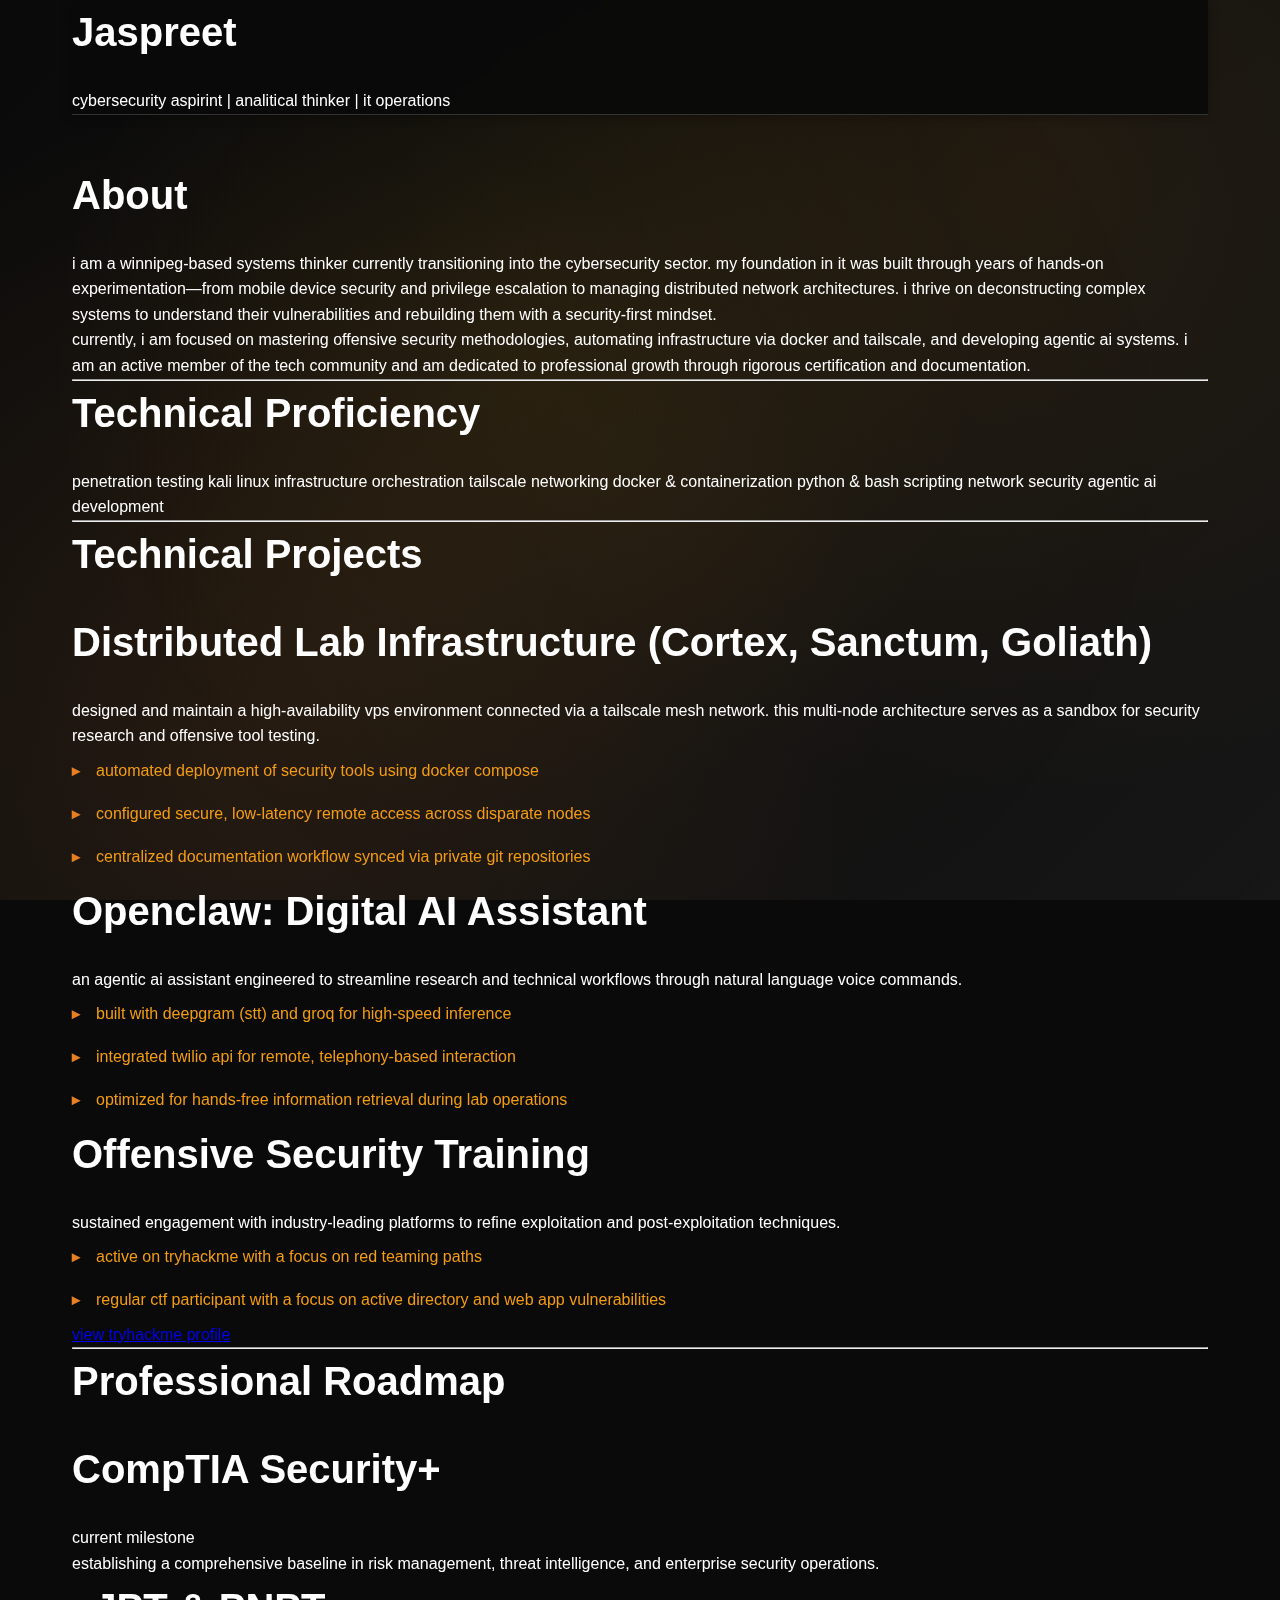
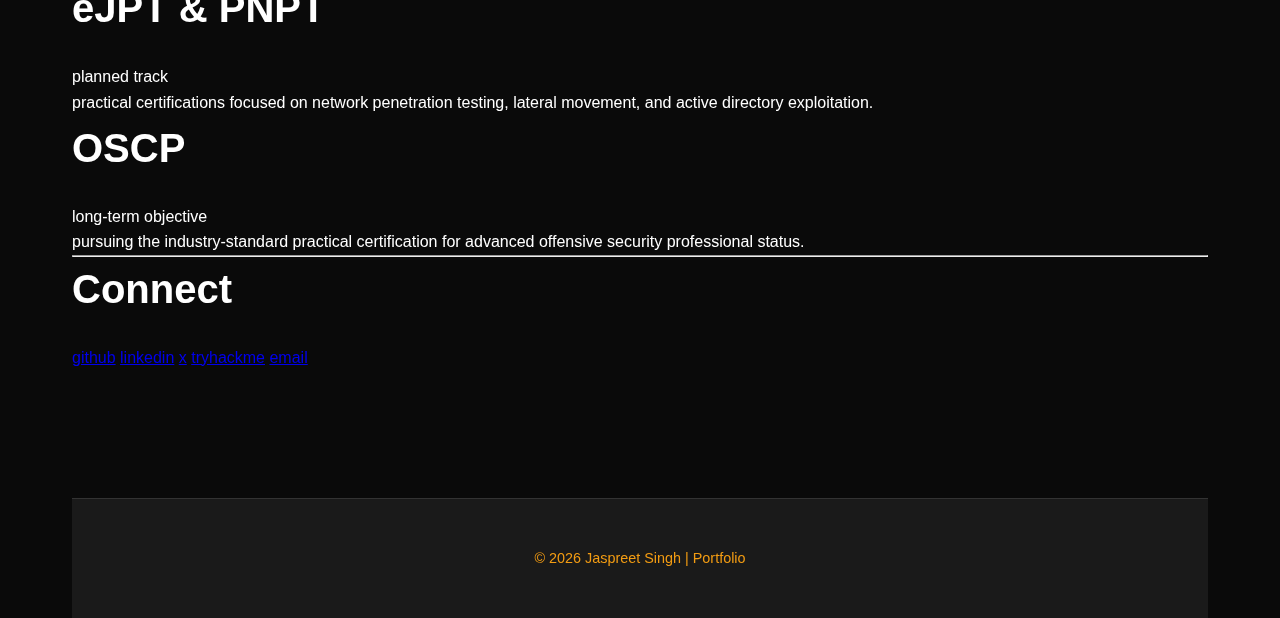
<file: index.html>
<!DOCTYPE html>
<html lang="en">
<head>
    <meta charset="UTF-8">
    <meta name="viewport" content="width=device-width, initial-scale=1.0">
    <meta name="description" content="Jaspreet Singh — Cybersecurity practitioner and Red Team aspirant in Winnipeg, Working on infrastructure automation, and agentic AI.">
    <meta property="og:title" content="jaspreetSEC | Offensive Security & Infrastructure">
    <meta property="og:description" content="Cybersecurity practitioner and systems thinker focusing on offensive security operations.">
    <meta property="og:url" content="https://jaspreetsec.com">
    <meta property="og:type" content="website">
    <link rel="canonical" href="https://jaspreetsec.com">
    <title>Jaspreet Profile</title>
    <link rel="icon" type="image/x-icon" href="favicon.ico">
    <link rel="stylesheet" href="styles.css">
</head>
<body>
    <div class="container">
        <header>
            <h1>Jaspreet Singh</h1>
            <p class="subtitle">Cybersecurity Aspirint | Analitical thinker | IT Operations</p>
        </header>
        <main>
            <section id="about">
                <h2>About</h2>
                <p>I am a Winnipeg-based systems thinker currently transitioning into the cybersecurity sector. My foundation in IT was built through years of hands-on experimentation—from mobile device security and privilege escalation to managing distributed network architectures. I thrive on deconstructing complex systems to understand their vulnerabilities and rebuilding them with a security-first mindset.</p>
                <p>Currently, I am focused on mastering offensive security methodologies, automating infrastructure via Docker and Tailscale, and developing agentic AI systems. I am an active member of the tech community and am dedicated to professional growth through rigorous certification and documentation.</p>
            </section>
            <hr>
            <section id="skills">
                <h2>Technical Proficiency</h2>
                <div class="skills-list">
                    <span class="skill">Penetration Testing</span>
                    <span class="skill">Kali Linux</span>
                    <span class="skill">Infrastructure Orchestration</span>
                    <span class="skill">Tailscale Networking</span>
                    <span class="skill">Docker & Containerization</span>
                    <span class="skill">Python & Bash Scripting</span>
                    <span class="skill">Network Security</span>
                    <span class="skill">Agentic AI Development</span>
                </div>
            </section>
            <hr>
            <section id="projects">
                <h2>Technical Projects</h2>
                <div class="project">
                    <h3>Distributed Lab Infrastructure (Cortex, Sanctum, Goliath)</h3>
                    <p>Designed and maintain a high-availability VPS environment connected via a Tailscale mesh network. This multi-node architecture serves as a sandbox for security research and offensive tool testing.</p>
                    <ul class="project-features">
                        <li>Automated deployment of security tools using Docker Compose</li>
                        <li>Configured secure, low-latency remote access across disparate nodes</li>
                        <li>Centralized documentation workflow synced via private Git repositories</li>
                    </ul>
                </div>
                <div class="project">
                    <h3>Openclaw: Digital AI Assistant</h3>
                    <p>An agentic AI assistant engineered to streamline research and technical workflows through natural language voice commands.</p>
                    <ul class="project-features">
                        <li>Built with Deepgram (STT) and Groq for high-speed inference</li>
                        <li>Integrated Twilio API for remote, telephony-based interaction</li>
                        <li>Optimized for hands-free information retrieval during lab operations</li>
                    </ul>
                </div>
                <div class="project">
                    <h3>Offensive Security Training</h3>
                    <p>Sustained engagement with industry-leading platforms to refine exploitation and post-exploitation techniques.</p>
                    <ul class="project-features">
                        <li>Active on TryHackMe with a focus on Red Teaming paths</li>
                        <li>Regular CTF participant with a focus on Active Directory and Web App vulnerabilities</li>
                    </ul>
                    <p><a href="https://tryhackme.com/p/0xjaspreet" target="_blank" class="link">View TryHackMe Profile</a></p>
                </div>
            </section>
            <hr>
            <section id="certifications">
                <h2>Professional Roadmap</h2>
                <div class="certification">
                    <h3>CompTIA Security+</h3>
                    <p class="certification-status">Current Milestone</p>
                    <p>Establishing a comprehensive baseline in risk management, threat intelligence, and enterprise security operations.</p>
                </div>
                <div class="certification">
                    <h3>eJPT & PNPT</h3>
                    <p class="certification-status">Planned Track</p>
                    <p>Practical certifications focused on network penetration testing, lateral movement, and Active Directory exploitation.</p>
                </div>
                <div class="certification">
                    <h3>OSCP</h3>
                    <p class="certification-status">Long-Term Objective</p>
                    <p>Pursuing the industry-standard practical certification for advanced offensive security professional status.</p>
                </div>
            </section>
            <hr>
            <section id="contact">
                <h2>Connect</h2>
                <div class="links">
                    <a href="https://github.com/jxspr33t" target="_blank" class="link">GitHub</a>
                    <a href="https://linkedin.com/in/jxspr33t" target="_blank" class="link">LinkedIn</a>
                    <a href="https://x.com/jxspr33t" target="_blank" class="link">X</a>
                    <a href="https://tryhackme.com/p/jaspreetsec" target="_blank" class="link">TryHackMe</a>
                    <a href="mailto:hello@jaspreetsec.com" class="link">Email</a>
                </div>
            </section>
        </main>
        <footer>
            <p>&copy; 2026 Jaspreet Singh | Portfolio </p>
        </footer>
    </div>
    <script src="script.js"></script>
</body>
</html>
</file>
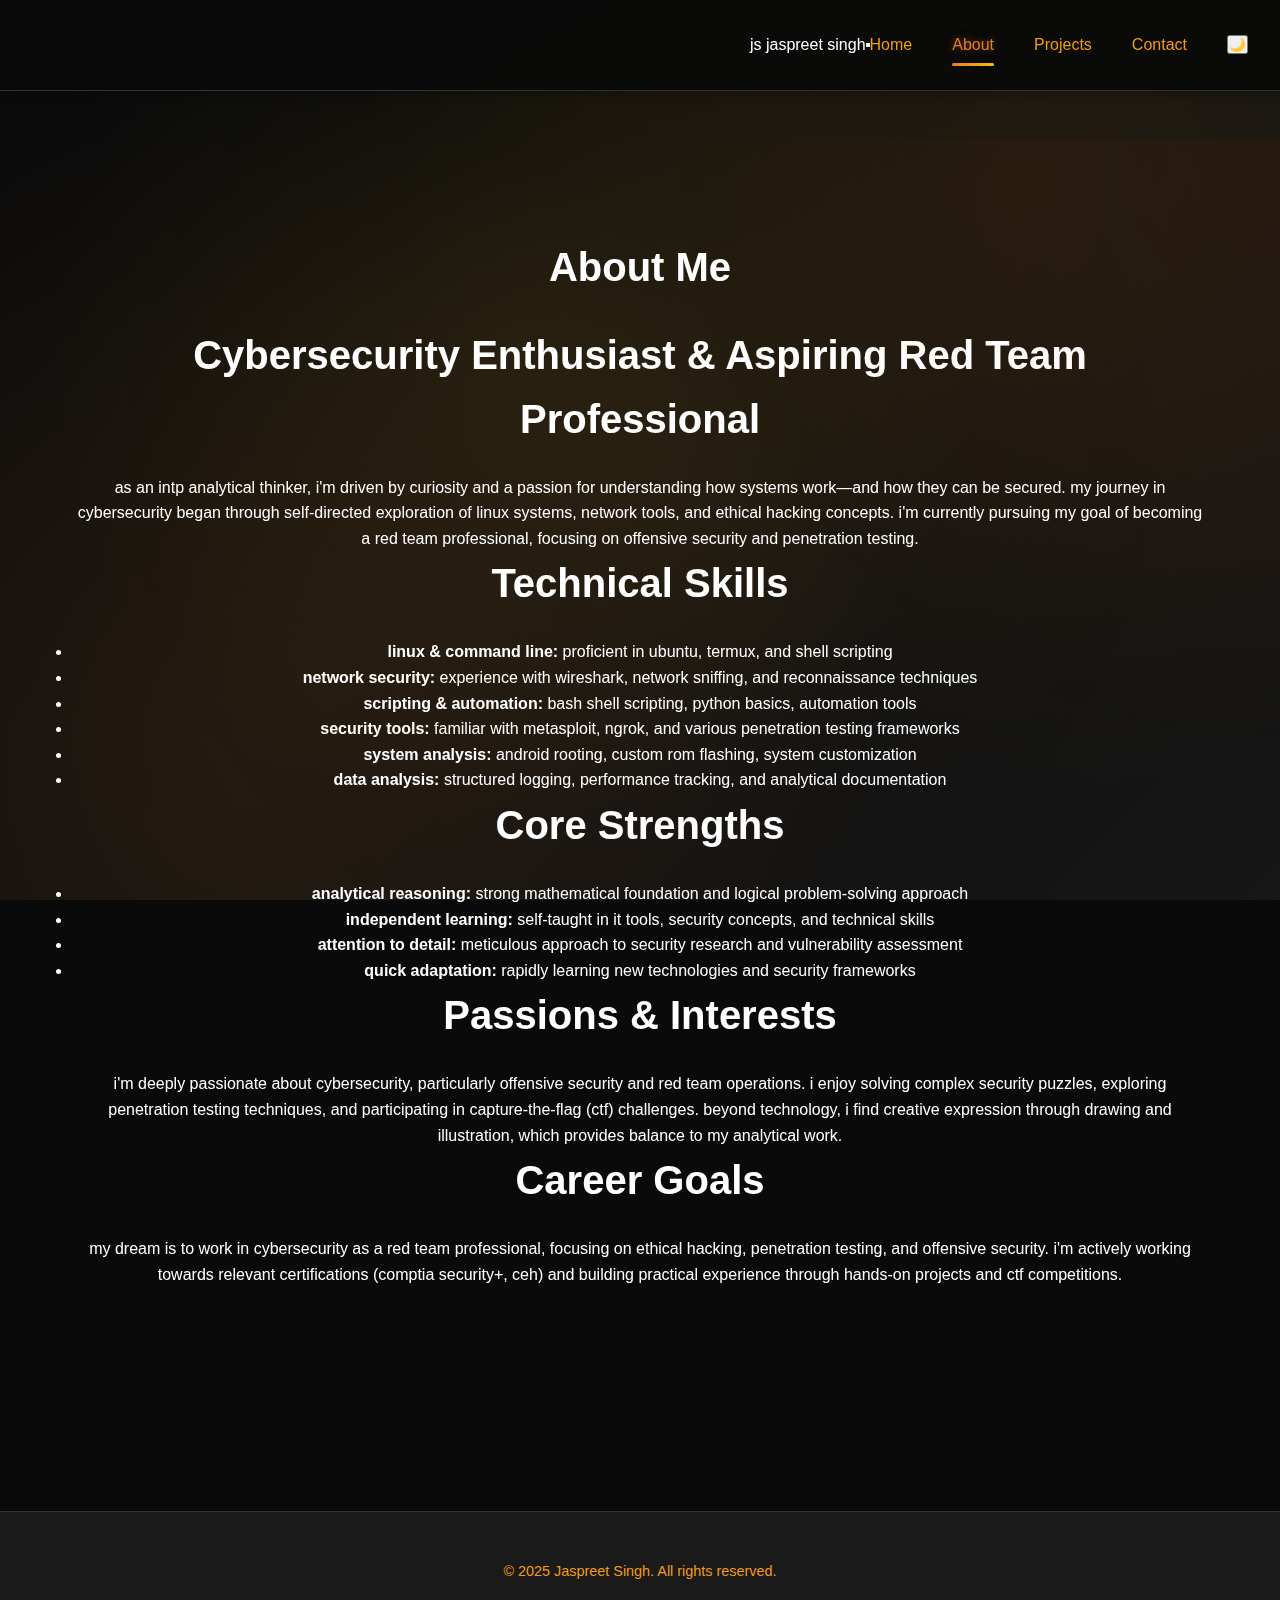
<file: about.html>
<!DOCTYPE html>
<html lang="en">
<head>
    <meta charset="UTF-8">
    <meta name="viewport" content="width=device-width, initial-scale=1.0">
    <title>About - Jaspreet Singh | Cybersecurity Enthusiast</title>
    <link rel="stylesheet" href="styles.css">
</head>
<body>
    <header>
        <nav>
            <div class="nav-brand">
                <span class="logo">JS</span>
                <span class="name">Jaspreet Singh</span>
            </div>
            <button id="mobile-menu-toggle" class="mobile-menu-toggle" aria-label="Toggle menu">
                <span></span>
                <span></span>
                <span></span>
            </button>
            <div class="nav-links">
                <a href="index.html" class="nav-link">Home</a>
                <a href="about.html" class="nav-link active">About</a>
                <a href="projects.html" class="nav-link">Projects</a>
                <a href="contact.html" class="nav-link">Contact</a>
                <button id="theme-toggle" class="theme-toggle" aria-label="Toggle theme">🌙</button>
            </div>
        </nav>
    </header>

    <main>
        <section class="hero">
            <div class="container">
                <h1>About Me</h1>
                <div class="about-content">
                    <div class="about-text">
                        <h2>Cybersecurity Enthusiast & Aspiring Red Team Professional</h2>
                        <p>As an INTP analytical thinker, I'm driven by curiosity and a passion for understanding how systems work—and how they can be secured. My journey in cybersecurity began through self-directed exploration of Linux systems, network tools, and ethical hacking concepts. I'm currently pursuing my goal of becoming a red team professional, focusing on offensive security and penetration testing.</p>
                        
                        <h3>Technical Skills</h3>
                        <ul>
                            <li><strong>Linux & Command Line:</strong> Proficient in Ubuntu, Termux, and shell scripting</li>
                            <li><strong>Network Security:</strong> Experience with Wireshark, network sniffing, and reconnaissance techniques</li>
                            <li><strong>Scripting & Automation:</strong> Bash shell scripting, Python basics, automation tools</li>
                            <li><strong>Security Tools:</strong> Familiar with Metasploit, ngrok, and various penetration testing frameworks</li>
                            <li><strong>System Analysis:</strong> Android rooting, custom ROM flashing, system customization</li>
                            <li><strong>Data Analysis:</strong> Structured logging, performance tracking, and analytical documentation</li>
                        </ul>
                        
                        <h3>Core Strengths</h3>
                        <ul>
                            <li><strong>Analytical Reasoning:</strong> Strong mathematical foundation and logical problem-solving approach</li>
                            <li><strong>Independent Learning:</strong> Self-taught in IT tools, security concepts, and technical skills</li>
                            <li><strong>Attention to Detail:</strong> Meticulous approach to security research and vulnerability assessment</li>
                            <li><strong>Quick Adaptation:</strong> Rapidly learning new technologies and security frameworks</li>
                        </ul>
                        
                        <h3>Passions & Interests</h3>
                        <p>I'm deeply passionate about cybersecurity, particularly offensive security and red team operations. I enjoy solving complex security puzzles, exploring penetration testing techniques, and participating in Capture-the-Flag (CTF) challenges. Beyond technology, I find creative expression through drawing and illustration, which provides balance to my analytical work.</p>
                        
                        <h3>Career Goals</h3>
                        <p>My dream is to work in cybersecurity as a red team professional, focusing on ethical hacking, penetration testing, and offensive security. I'm actively working towards relevant certifications (CompTIA Security+, CEH) and building practical experience through hands-on projects and CTF competitions.</p>
                    </div>
                </div>
            </div>
        </section>
    </main>

    <footer>
        <div class="container">
            <p>&copy; 2025 Jaspreet Singh. All rights reserved.</p>
        </div>
    </footer>

    <button id="scroll-top" aria-label="Scroll to top">↑</button>

    <script src="script.js"></script>
</body>
</html>
</file>
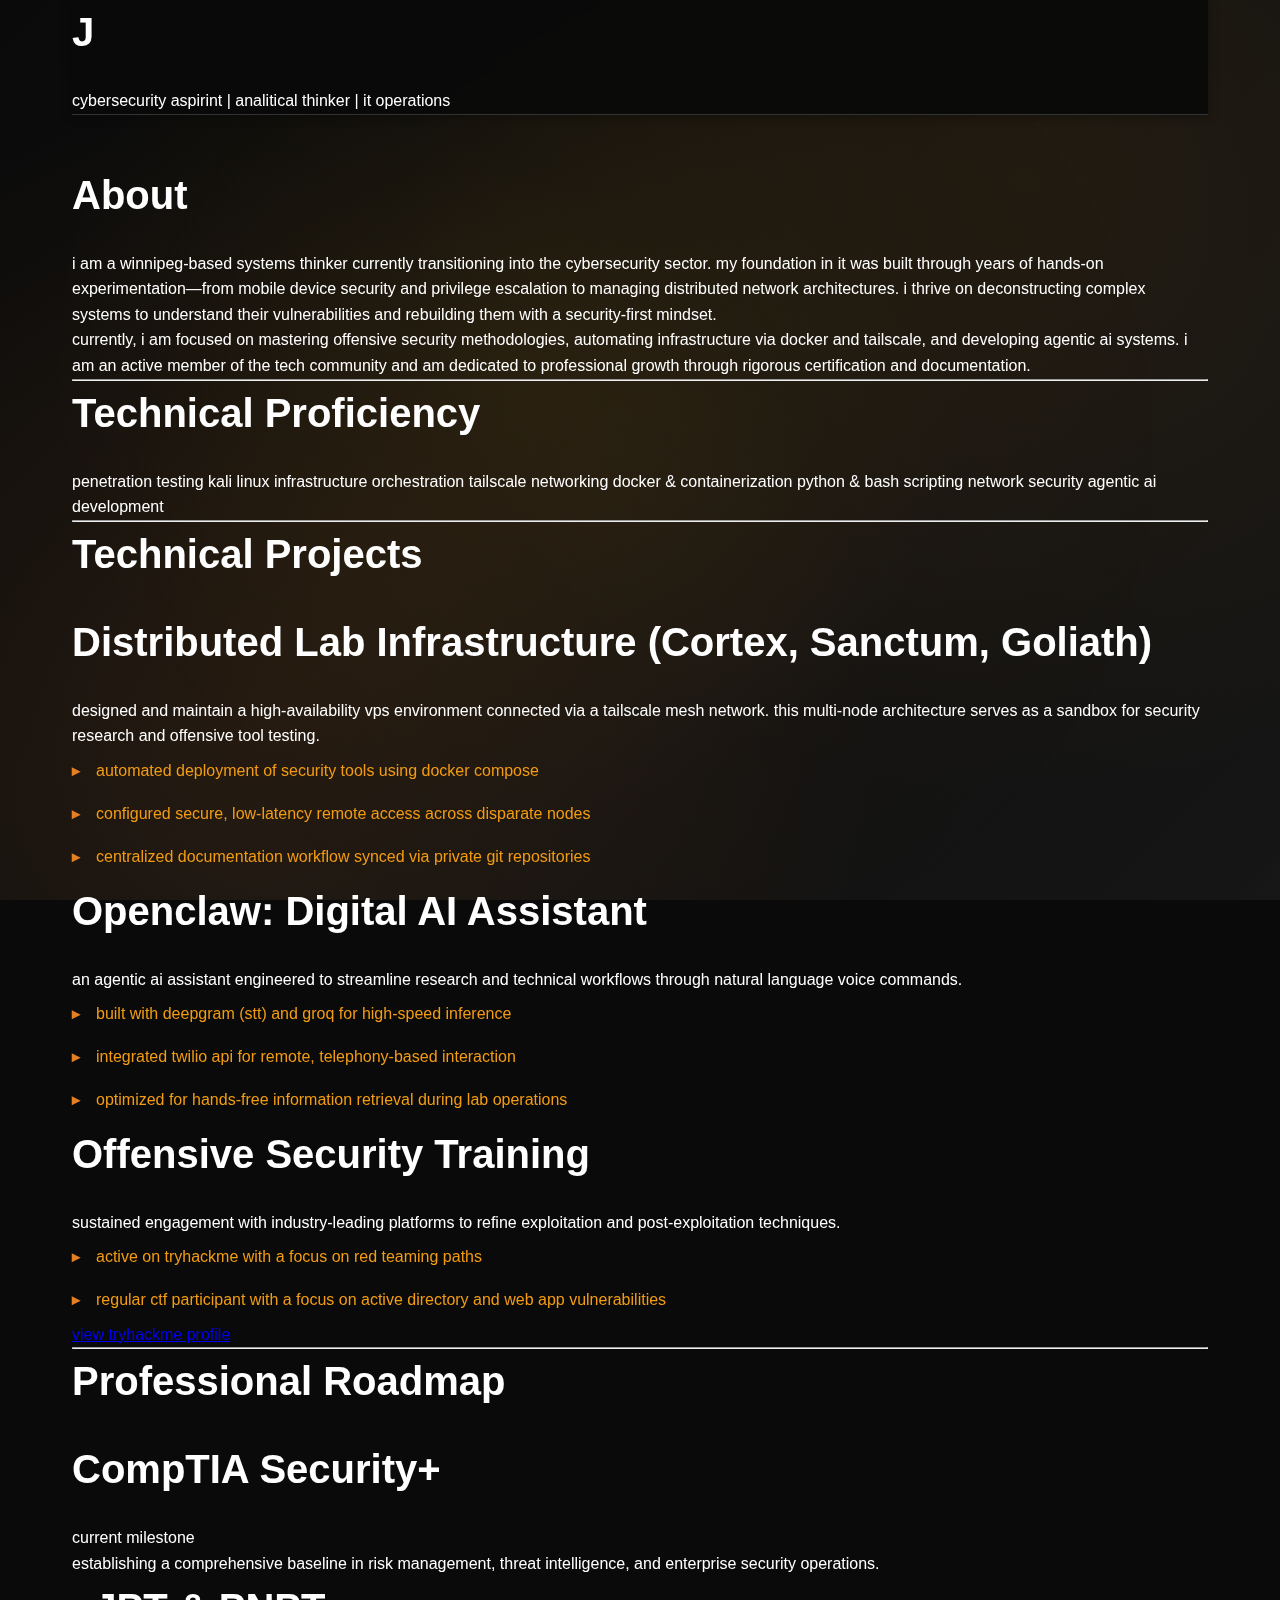
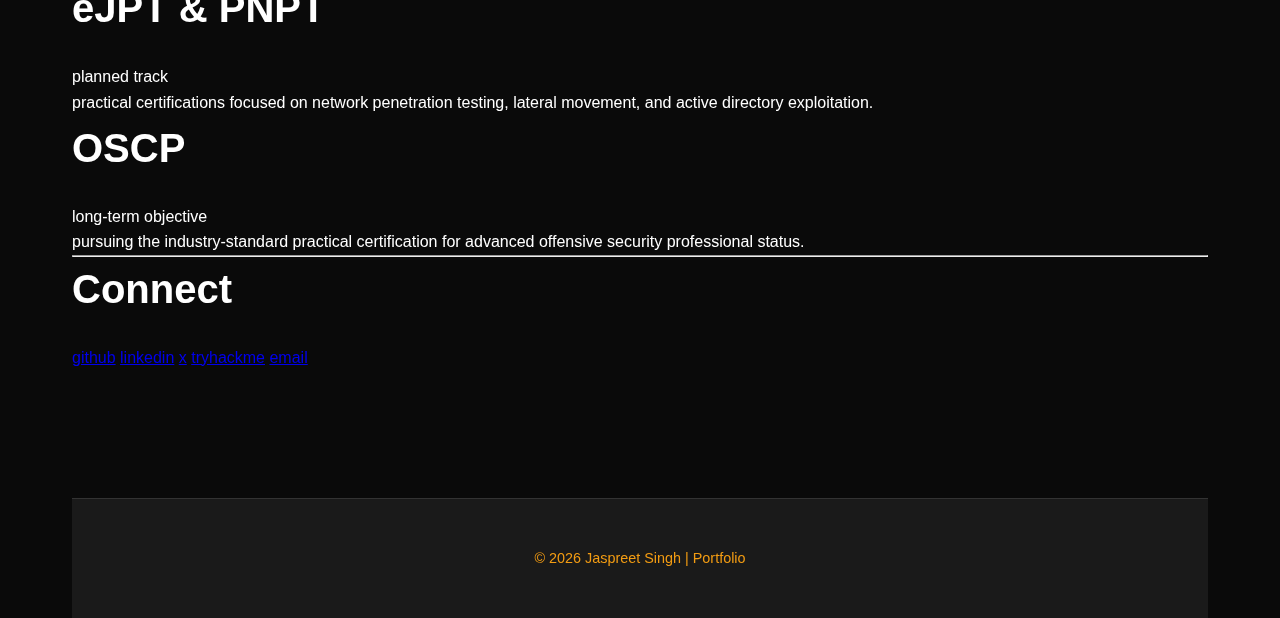
<file: contact.html>
<!DOCTYPE html>
<html lang="en">
<head>
    <meta charset="UTF-8">
    <meta name="viewport" content="width=device-width, initial-scale=1.0">
    <meta http-equiv="refresh" content="0; url=index.html">
    <title>Redirecting...</title>
</head>
<body>
    <p>Redirecting to homepage...</p>
</body>
</html>
</file>
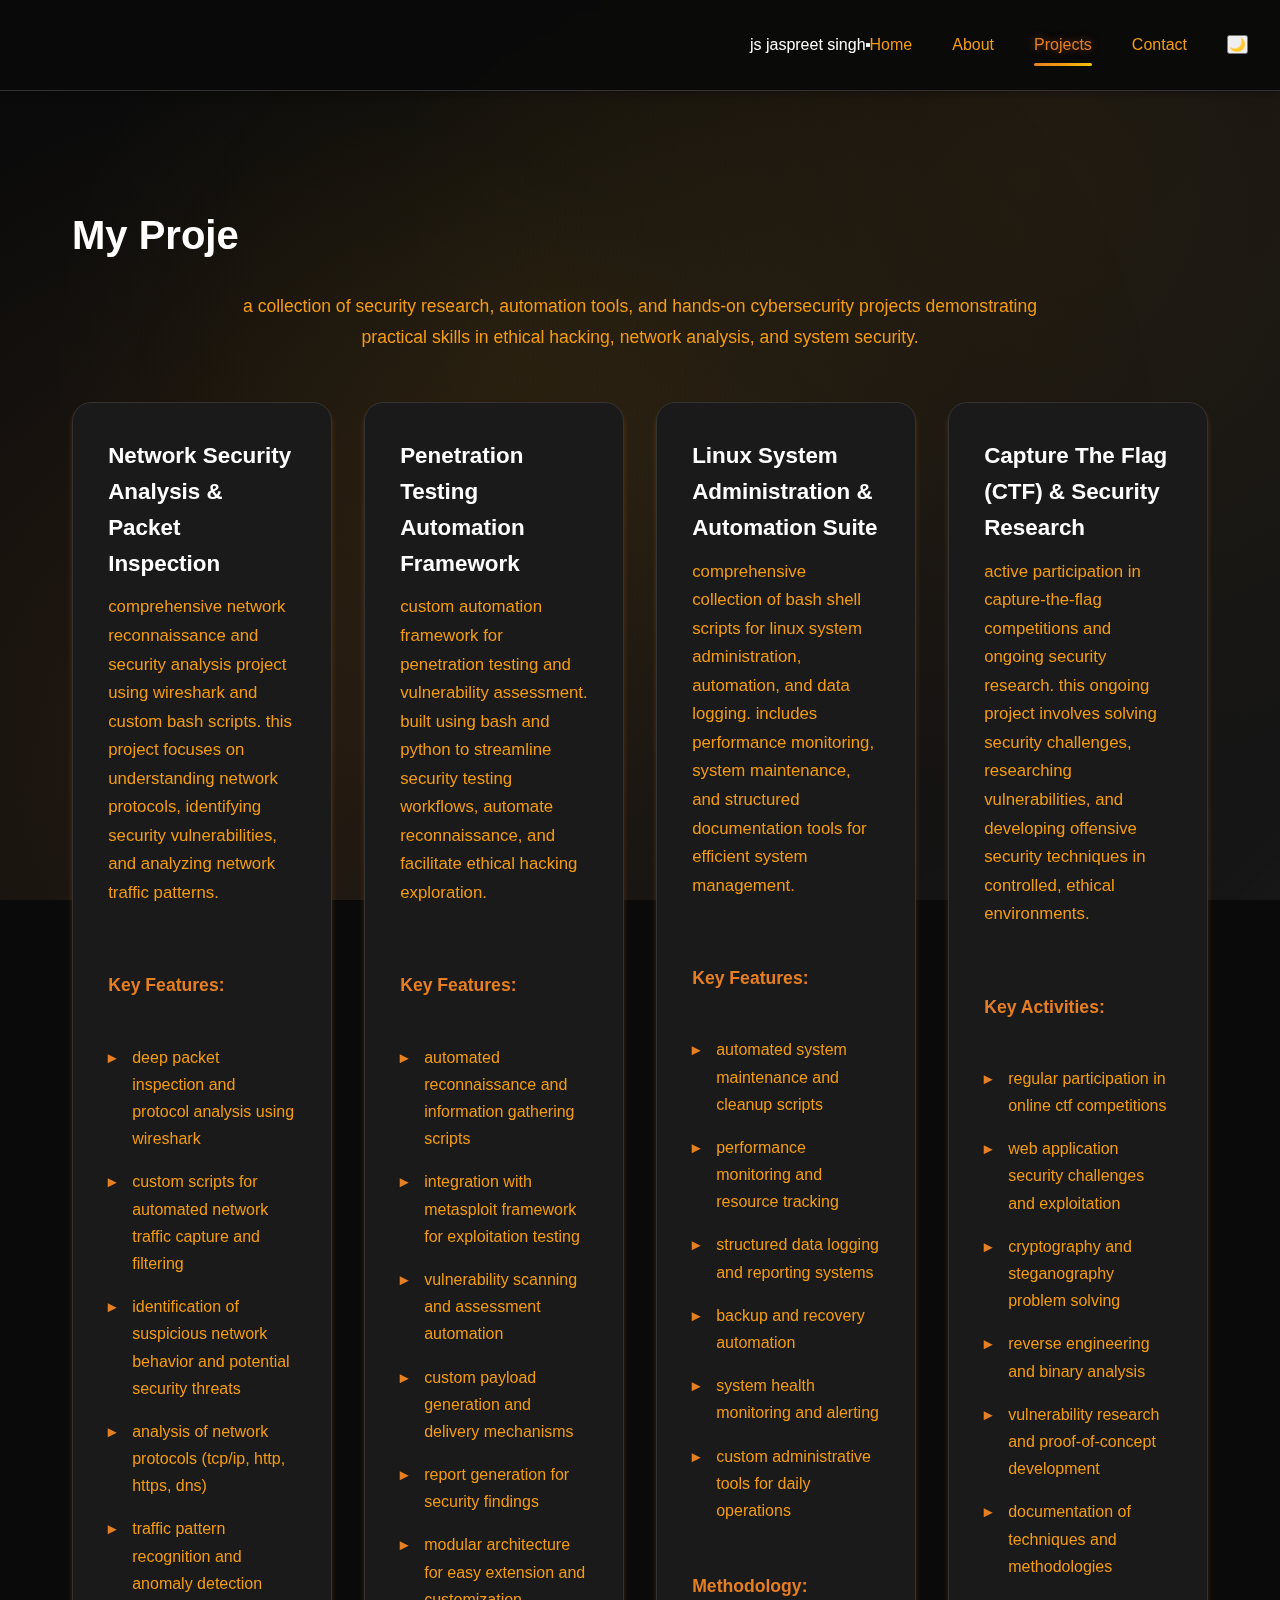
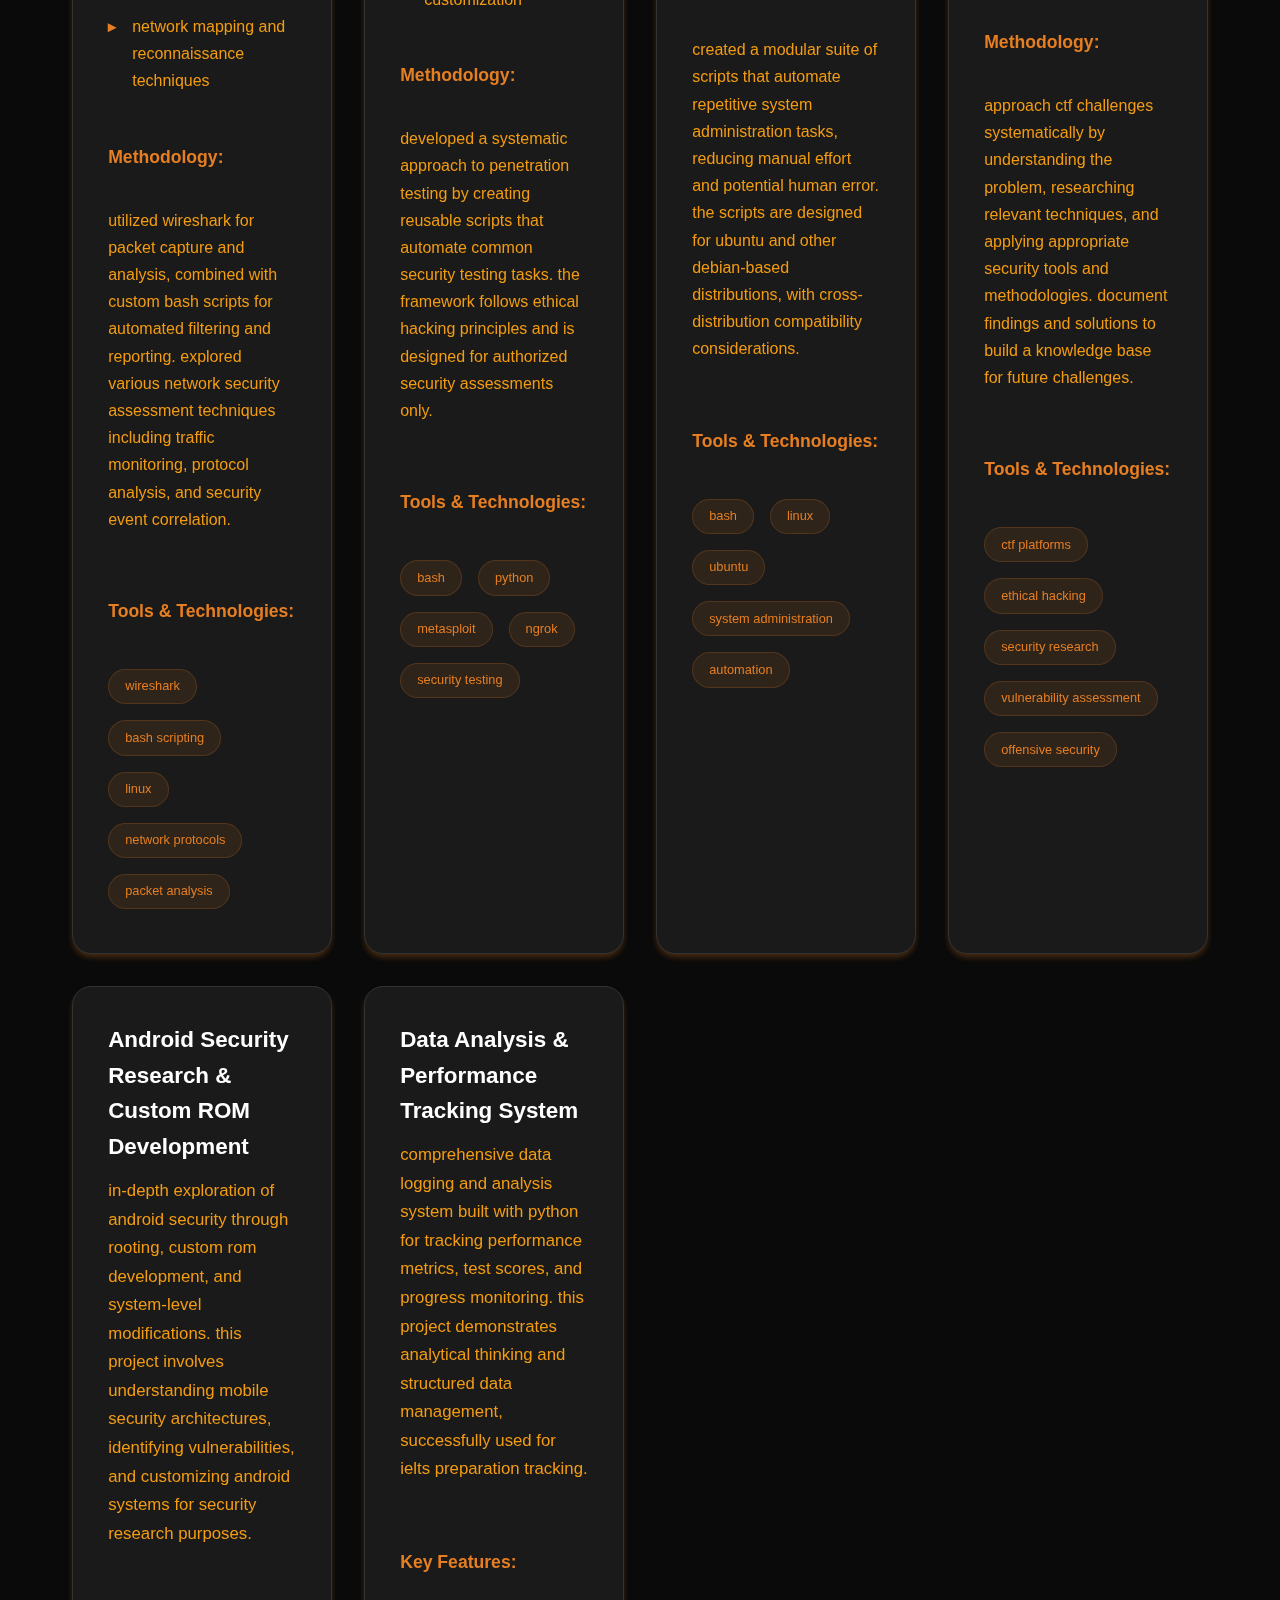
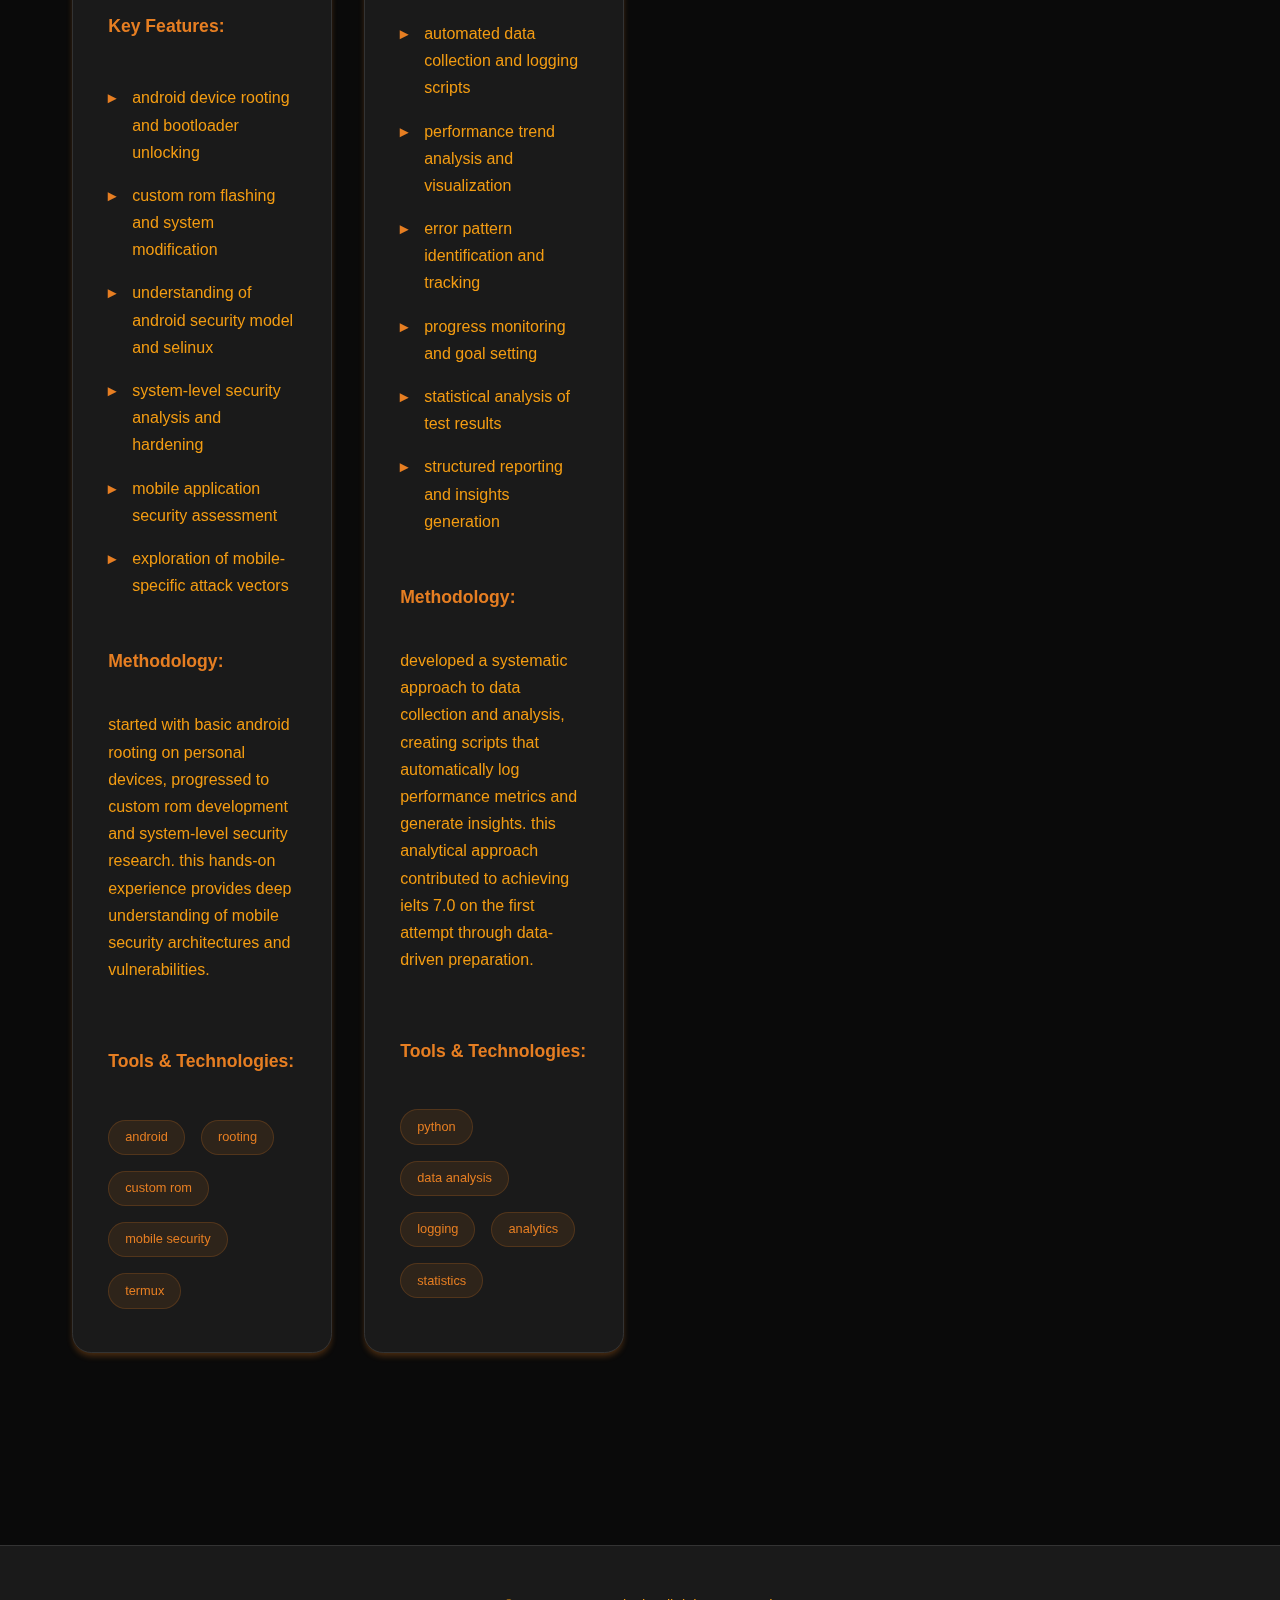
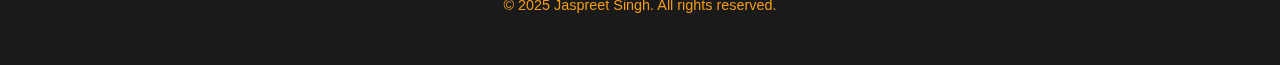
<file: projects.html>
<!DOCTYPE html>
<html lang="en">
<head>
    <meta charset="UTF-8">
    <meta name="viewport" content="width=device-width, initial-scale=1.0">
    <title>Projects - Jaspreet Singh | Cybersecurity Enthusiast</title>
    <link rel="stylesheet" href="styles.css">
</head>
<body>
    <header>
        <nav>
            <div class="nav-brand">
                <span class="logo">JS</span>
                <span class="name">Jaspreet Singh</span>
            </div>
            <button id="mobile-menu-toggle" class="mobile-menu-toggle" aria-label="Toggle menu">
                <span></span>
                <span></span>
                <span></span>
            </button>
            <div class="nav-links">
                <a href="index.html" class="nav-link">Home</a>
                <a href="about.html" class="nav-link">About</a>
                <a href="projects.html" class="nav-link active">Projects</a>
                <a href="contact.html" class="nav-link">Contact</a>
                <button id="theme-toggle" class="theme-toggle" aria-label="Toggle theme">🌙</button>
            </div>
        </nav>
    </header>

    <main>
        <section class="projects">
            <div class="container">
                <h1>My Projects</h1>
                <p class="projects-intro">A collection of security research, automation tools, and hands-on cybersecurity projects demonstrating practical skills in ethical hacking, network analysis, and system security.</p>
                
                <div class="projects-grid">
                    <div class="project-card">
                        <h3>Network Security Analysis & Packet Inspection</h3>
                        <div class="project-content">
                            <p class="project-description">Comprehensive network reconnaissance and security analysis project using Wireshark and custom Bash scripts. This project focuses on understanding network protocols, identifying security vulnerabilities, and analyzing network traffic patterns.</p>
                            
                            <h4>Key Features:</h4>
                            <ul class="project-features">
                                <li>Deep packet inspection and protocol analysis using Wireshark</li>
                                <li>Custom scripts for automated network traffic capture and filtering</li>
                                <li>Identification of suspicious network behavior and potential security threats</li>
                                <li>Analysis of network protocols (TCP/IP, HTTP, HTTPS, DNS)</li>
                                <li>Traffic pattern recognition and anomaly detection</li>
                                <li>Network mapping and reconnaissance techniques</li>
                            </ul>
                            
                            <h4>Methodology:</h4>
                            <p>Utilized Wireshark for packet capture and analysis, combined with custom Bash scripts for automated filtering and reporting. Explored various network security assessment techniques including traffic monitoring, protocol analysis, and security event correlation.</p>
                            
                            <h4>Tools & Technologies:</h4>
                            <div class="tech-stack">
                                <span class="tech">Wireshark</span>
                                <span class="tech">Bash Scripting</span>
                                <span class="tech">Linux</span>
                                <span class="tech">Network Protocols</span>
                                <span class="tech">Packet Analysis</span>
                            </div>
                        </div>
                    </div>

                    <div class="project-card">
                        <h3>Penetration Testing Automation Framework</h3>
                        <div class="project-content">
                            <p class="project-description">Custom automation framework for penetration testing and vulnerability assessment. Built using Bash and Python to streamline security testing workflows, automate reconnaissance, and facilitate ethical hacking exploration.</p>
                            
                            <h4>Key Features:</h4>
                            <ul class="project-features">
                                <li>Automated reconnaissance and information gathering scripts</li>
                                <li>Integration with Metasploit framework for exploitation testing</li>
                                <li>Vulnerability scanning and assessment automation</li>
                                <li>Custom payload generation and delivery mechanisms</li>
                                <li>Report generation for security findings</li>
                                <li>Modular architecture for easy extension and customization</li>
                            </ul>
                            
                            <h4>Methodology:</h4>
                            <p>Developed a systematic approach to penetration testing by creating reusable scripts that automate common security testing tasks. The framework follows ethical hacking principles and is designed for authorized security assessments only.</p>
                            
                            <h4>Tools & Technologies:</h4>
                            <div class="tech-stack">
                                <span class="tech">Bash</span>
                                <span class="tech">Python</span>
                                <span class="tech">Metasploit</span>
                                <span class="tech">ngrok</span>
                                <span class="tech">Security Testing</span>
                            </div>
                        </div>
                    </div>

                    <div class="project-card">
                        <h3>Linux System Administration & Automation Suite</h3>
                        <div class="project-content">
                            <p class="project-description">Comprehensive collection of Bash shell scripts for Linux system administration, automation, and data logging. Includes performance monitoring, system maintenance, and structured documentation tools for efficient system management.</p>
                            
                            <h4>Key Features:</h4>
                            <ul class="project-features">
                                <li>Automated system maintenance and cleanup scripts</li>
                                <li>Performance monitoring and resource tracking</li>
                                <li>Structured data logging and reporting systems</li>
                                <li>Backup and recovery automation</li>
                                <li>System health monitoring and alerting</li>
                                <li>Custom administrative tools for daily operations</li>
                            </ul>
                            
                            <h4>Methodology:</h4>
                            <p>Created a modular suite of scripts that automate repetitive system administration tasks, reducing manual effort and potential human error. The scripts are designed for Ubuntu and other Debian-based distributions, with cross-distribution compatibility considerations.</p>
                            
                            <h4>Tools & Technologies:</h4>
                            <div class="tech-stack">
                                <span class="tech">Bash</span>
                                <span class="tech">Linux</span>
                                <span class="tech">Ubuntu</span>
                                <span class="tech">System Administration</span>
                                <span class="tech">Automation</span>
                            </div>
                        </div>
                    </div>

                    <div class="project-card">
                        <h3>Capture The Flag (CTF) & Security Research</h3>
                        <div class="project-content">
                            <p class="project-description">Active participation in Capture-the-Flag competitions and ongoing security research. This ongoing project involves solving security challenges, researching vulnerabilities, and developing offensive security techniques in controlled, ethical environments.</p>
                            
                            <h4>Key Activities:</h4>
                            <ul class="project-features">
                                <li>Regular participation in online CTF competitions</li>
                                <li>Web application security challenges and exploitation</li>
                                <li>Cryptography and steganography problem solving</li>
                                <li>Reverse engineering and binary analysis</li>
                                <li>Vulnerability research and proof-of-concept development</li>
                                <li>Documentation of techniques and methodologies</li>
                            </ul>
                            
                            <h4>Methodology:</h4>
                            <p>Approach CTF challenges systematically by understanding the problem, researching relevant techniques, and applying appropriate security tools and methodologies. Document findings and solutions to build a knowledge base for future challenges.</p>
                            
                            <h4>Tools & Technologies:</h4>
                            <div class="tech-stack">
                                <span class="tech">CTF Platforms</span>
                                <span class="tech">Ethical Hacking</span>
                                <span class="tech">Security Research</span>
                                <span class="tech">Vulnerability Assessment</span>
                                <span class="tech">Offensive Security</span>
                            </div>
                        </div>
                    </div>

                    <div class="project-card">
                        <h3>Android Security Research & Custom ROM Development</h3>
                        <div class="project-content">
                            <p class="project-description">In-depth exploration of Android security through rooting, custom ROM development, and system-level modifications. This project involves understanding mobile security architectures, identifying vulnerabilities, and customizing Android systems for security research purposes.</p>
                            
                            <h4>Key Features:</h4>
                            <ul class="project-features">
                                <li>Android device rooting and bootloader unlocking</li>
                                <li>Custom ROM flashing and system modification</li>
                                <li>Understanding of Android security model and SELinux</li>
                                <li>System-level security analysis and hardening</li>
                                <li>Mobile application security assessment</li>
                                <li>Exploration of mobile-specific attack vectors</li>
                            </ul>
                            
                            <h4>Methodology:</h4>
                            <p>Started with basic Android rooting on personal devices, progressed to custom ROM development and system-level security research. This hands-on experience provides deep understanding of mobile security architectures and vulnerabilities.</p>
                            
                            <h4>Tools & Technologies:</h4>
                            <div class="tech-stack">
                                <span class="tech">Android</span>
                                <span class="tech">Rooting</span>
                                <span class="tech">Custom ROM</span>
                                <span class="tech">Mobile Security</span>
                                <span class="tech">Termux</span>
                            </div>
                        </div>
                    </div>

                    <div class="project-card">
                        <h3>Data Analysis & Performance Tracking System</h3>
                        <div class="project-content">
                            <p class="project-description">Comprehensive data logging and analysis system built with Python for tracking performance metrics, test scores, and progress monitoring. This project demonstrates analytical thinking and structured data management, successfully used for IELTS preparation tracking.</p>
                            
                            <h4>Key Features:</h4>
                            <ul class="project-features">
                                <li>Automated data collection and logging scripts</li>
                                <li>Performance trend analysis and visualization</li>
                                <li>Error pattern identification and tracking</li>
                                <li>Progress monitoring and goal setting</li>
                                <li>Statistical analysis of test results</li>
                                <li>Structured reporting and insights generation</li>
                            </ul>
                            
                            <h4>Methodology:</h4>
                            <p>Developed a systematic approach to data collection and analysis, creating scripts that automatically log performance metrics and generate insights. This analytical approach contributed to achieving IELTS 7.0 on the first attempt through data-driven preparation.</p>
                            
                            <h4>Tools & Technologies:</h4>
                            <div class="tech-stack">
                                <span class="tech">Python</span>
                                <span class="tech">Data Analysis</span>
                                <span class="tech">Logging</span>
                                <span class="tech">Analytics</span>
                                <span class="tech">Statistics</span>
                            </div>
                        </div>
                    </div>
                </div>
            </div>
        </section>
    </main>

    <footer>
        <div class="container">
            <p>&copy; 2025 Jaspreet Singh. All rights reserved.</p>
        </div>
    </footer>

    <button id="scroll-top" aria-label="Scroll to top">↑</button>

    <script src="script.js"></script>
</body>
</html>
</file>
<file: styles.css>
:root {
    --primary-color: #e67e22;
    --secondary-color: #f39c12;
    --accent-color: #f1c40f;
    --background-color: #0a0a0a;
    --text-color: #ffffff;
    --card-bg: #1a1a1a;
    --border-color: #333333;
    --shadow: 0 4px 6px -1px rgba(230, 126, 34, 0.3);
    --glow: 0 0 15px rgba(230, 126, 34, 0.4);
    --gradient: linear-gradient(135deg, #e67e22, #f39c12, #f1c40f);
}

* {
    margin: 0;
    padding: 0;
    box-sizing: border-box;
}

body {
    font-family: 'Inter', -apple-system, BlinkMacSystemFont, 'Segoe UI', 'Roboto', 'Oxygen', 'Ubuntu', 'Cantarell', sans-serif;
    background-color: var(--background-color);
    color: var(--text-color);
    line-height: 1.6;
    transition: background-color 0.3s ease, color 0.3s ease;
    min-height: 100vh;
    display: flex;
    flex-direction: column;
    text-transform: lowercase;
    position: relative;
    overflow-x: hidden;
}

body::before {
    content: '';
    position: fixed;
    top: 0;
    left: 0;
    width: 100%;
    height: 100%;
    background:
        radial-gradient(circle at 20% 80%, rgba(230, 126, 34, 0.1) 0%, transparent 50%),
        radial-gradient(circle at 80% 20%, rgba(243, 156, 18, 0.08) 0%, transparent 50%),
        radial-gradient(circle at 40% 40%, rgba(241, 196, 15, 0.06) 0%, transparent 50%),
        linear-gradient(135deg, rgba(10, 10, 10, 0.9) 0%, rgba(26, 26, 26, 0.8) 100%);
    pointer-events: none;
    z-index: -1;
}

body::after {
    content: '';
    position: fixed;
    top: 0;
    left: 0;
    width: 100%;
    height: 100%;
    background-image:
        radial-gradient(circle at 50% 50%, rgba(230, 126, 34, 0.03) 0%, transparent 70%);
    animation: pulse 4s ease-in-out infinite alternate;
    pointer-events: none;
    z-index: -1;
}

@keyframes pulse {
    from { opacity: 0.3; }
    to { opacity: 0.6; }
}

main {
    padding: 3rem 0 4rem;
    flex: 1;
}

h1, h2, h3, h4, h5, h6 {
    font-size: 2.5rem;
    margin-bottom: 1.5rem;
    text-transform: none;
}

.container {
    max-width: 1200px;
    margin: 0 auto;
    padding: 0 2rem;
}

/* Navigation */
header {
    position: sticky;
    top: 0;
    background-color: rgba(10, 10, 10, 0.95);
    z-index: 1000;
    backdrop-filter: blur(12px);
    border-bottom: 1px solid var(--border-color);
    box-shadow: 0 2px 10px rgba(0, 0, 0, 0.3);
}

nav {
    display: flex;
    justify-content: flex-end;
    align-items: center;
    padding: 1.5rem 2rem;
    position: relative;
}

.nav-links {
    display: flex;
    align-items: center;
    gap: 2.5rem;
}

.nav-link {
    text-decoration: none;
    color: var(--secondary-color);
    font-weight: 500;
    transition: all 0.3s ease;
    position: relative;
    padding: 0.5rem 0;
    text-transform: none;
}

.nav-link::after {
    content: '';
    position: absolute;
    bottom: 0;
    left: 0;
    width: 0;
    height: 3px;
    background: var(--gradient);
    border-radius: 2px;
    transition: width 0.3s ease;
}

.nav-link:hover::after,
.nav-link.active::after {
    width: 100%;
}

.nav-link:hover,
.nav-link.active {
    color: var(--primary-color);
    text-shadow: 0 0 8px rgba(230, 126, 34, 0.5);
}





/* Hero Section */
.hero {
    padding: 6rem 0;
    text-align: center;
    position: relative;
    overflow: hidden;
}

.hero::before {
    content: '';
    position: absolute;
    top: -50%;
    right: -50%;
    width: 100%;
    height: 100%;
    background: radial-gradient(circle, rgba(255, 69, 0, 0.05) 0%, transparent 70%);
    pointer-events: none;
}

.hero-title {
    font-size: 4.2rem;
    margin-bottom: 1rem;
    background: var(--gradient);
    -webkit-background-clip: text;
    -webkit-text-fill-color: transparent;
    background-clip: text;
    font-weight: 800;
    letter-spacing: -0.02em;
    text-shadow: none;
    position: relative;
}

.hero-title::after {
    content: '';
    position: absolute;
    top: 0;
    left: 0;
    right: 0;
    bottom: 0;
    background: var(--gradient);
    -webkit-background-clip: text;
    -webkit-text-fill-color: transparent;
    background-clip: text;
    opacity: 0.8;
    animation: glow 2s ease-in-out infinite alternate;
}

@keyframes glow {
    from { opacity: 0.8; }
    to { opacity: 1; }
}

.hero-subtitle {
    font-size: 1.8rem;
    color: var(--secondary-color);
    margin-bottom: 2rem;
    font-weight: 600;
    letter-spacing: 0.5px;
}

.hero-description {
    font-size: 1.2rem;
    max-width: 600px;
    margin: 0 auto 3rem;
    color: var(--secondary-color);
    line-height: 1.8;
}

.hero-buttons {
    display: flex;
    gap: 1rem;
    justify-content: center;
    margin-bottom: 2rem;
}

.btn {
    padding: 0.875rem 2.5rem;
    border: none;
    border-radius: 0.5rem;
    text-decoration: none;
    font-weight: 600;
    transition: all 0.3s ease;
    cursor: pointer;
    display: inline-block;
    font-size: 1rem;
    position: relative;
    overflow: hidden;
    text-transform: none;
}

.btn-primary {
    background: var(--gradient);
    color: var(--background-color);
    box-shadow: var(--glow);
    font-weight: 600;
}

.btn-primary::before {
    content: '';
    position: absolute;
    top: 50%;
    left: 50%;
    width: 0;
    height: 0;
    border-radius: 50%;
    background: rgba(255, 255, 255, 0.2);
    transform: translate(-50%, -50%);
    transition: width 0.6s, height 0.6s;
}

.btn-primary:hover::before {
    width: 300px;
    height: 300px;
}

.btn-secondary {
    background: transparent;
    color: var(--text-color);
    border: 2px solid var(--border-color);
}

.btn-secondary:hover {
    border-color: var(--primary-color);
    color: var(--primary-color);
    background: var(--card-bg);
}

.btn:hover {
    transform: translateY(-3px);
    box-shadow: 0 10px 25px rgba(230, 126, 34, 0.4);
}




/* Skills Section */
.skills {
    padding: 4rem 0;
    text-align: center;
}

.skills h2 {
    text-align: center;
    margin-bottom: 3rem;
    font-size: 2.5rem;
    color: var(--text-color);
    font-weight: 700;
}

.skills-badges {
    display: flex;
    flex-wrap: wrap;
    justify-content: center;
    gap: 1rem;
    max-width: 800px;
    margin: 0 auto;
}

.skill-badge {
    display: inline-block;
    padding: 0.8rem 1.6rem;
    background: var(--gradient);
    color: var(--background-color);
    border-radius: 25px;
    font-size: 0.85rem;
    font-weight: 600;
    border: none;
    transition: all 0.3s ease;
    cursor: default;
    position: relative;
    overflow: hidden;
}

.skill-badge::before {
    content: '';
    position: absolute;
    top: 0;
    left: -100%;
    width: 100%;
    height: 100%;
    background: linear-gradient(90deg, transparent, rgba(255, 255, 255, 0.2), transparent);
    transition: left 0.5s;
}

.skill-badge:hover::before {
    left: 100%;
}

.skill-badge:hover {
    transform: translateY(-3px) scale(1.05);
    box-shadow: 0 8px 20px rgba(230, 126, 34, 0.4);
}



/* Projects Page */
.projects {
    padding: 4rem 0;
}

.projects .projects-grid {
    display: grid;
    grid-template-columns: repeat(auto-fit, minmax(260px, 1fr));
    gap: 2rem;
}

.project-card {
    background: var(--card-bg);
    border: 1px solid var(--border-color);
    border-radius: 1.2rem;
    padding: 2.2rem;
    box-shadow: var(--shadow);
    transition: all 0.4s cubic-bezier(0.4, 0, 0.2, 1);
    cursor: pointer;
    position: relative;
    overflow: hidden;
}

.project-card::before {
    content: '';
    position: absolute;
    top: 0;
    left: 0;
    width: 100%;
    height: 4px;
    background: var(--gradient);
    transform: scaleX(0);
    transform-origin: left;
    transition: transform 0.4s ease;
}

.project-card:hover::before {
    transform: scaleX(1);
}

.project-card h3 {
    margin-bottom: 0.75rem;
    color: var(--text-color);
    font-size: 1.4rem;
    text-transform: none;
    transition: color 0.3s ease;
}

.project-card p {
    margin-bottom: 1.5rem;
    color: var(--secondary-color);
    line-height: 1.7;
}

.project-card .tech {
    display: inline-block;
    padding: 0.4rem 1rem;
    border-radius: 20px;
    background: rgba(230, 126, 34, 0.1);
    color: var(--primary-color);
    font-size: 0.8rem;
    font-weight: 500;
    margin-right: 0.5rem;
    margin-bottom: 0.5rem;
    transition: all 0.3s ease;
    border: 1px solid rgba(230, 126, 34, 0.2);
}

.project-card:hover .tech {
    background: rgba(230, 126, 34, 0.2);
    transform: translateY(-1px);
    border-color: rgba(230, 126, 34, 0.4);
}

.project-card:hover {
    transform: translateY(-8px) scale(1.02);
    box-shadow: 0 25px 50px rgba(230, 126, 34, 0.25);
    border-color: var(--primary-color);
}

.project-card:hover h3 {
    color: var(--primary-color);
}

.project-content {
    display: flex;
    flex-direction: column;
    gap: 1.5rem;
}

.project-description {
    font-size: 1.05rem;
    line-height: 1.8;
    color: var(--text-color);
    margin-bottom: 0.5rem;
}

.project-card h4 {
    font-size: 1.1rem;
    color: var(--primary-color);
    margin-top: 1rem;
    margin-bottom: 0.75rem;
    font-weight: 600;
}

.project-features {
    list-style: none;
    padding-left: 0;
    margin: 0;
}

.project-features li {
    padding: 0.5rem 0;
    padding-left: 1.5rem;
    position: relative;
    color: var(--secondary-color);
    line-height: 1.7;
}

.project-features li::before {
    content: '▸';
    position: absolute;
    left: 0;
    color: var(--primary-color);
    font-weight: bold;
}

.project-features li:last-child {
    margin-bottom: 0;
}

.tech-stack {
    display: flex;
    flex-wrap: wrap;
    gap: 0.5rem;
    margin-top: 0.5rem;
}

.projects-intro {
    text-align: center;
    max-width: 800px;
    margin: 0 auto 3rem;
    font-size: 1.1rem;
    color: var(--secondary-color);
    line-height: 1.8;
}

/* Bio Section */
.bio {
    padding: 4rem 0;
    background: linear-gradient(135deg, rgba(10, 10, 10, 0.5) 0%, rgba(26, 26, 26, 0.5) 100%);
}

.bio h2 {
    text-align: center;
    margin-bottom: 3rem;
    font-size: 2.5rem;
    color: var(--text-color);
    font-weight: 700;
}

.bio-content {
    max-width: 900px;
    margin: 0 auto;
    padding: 3.5rem;
    background: linear-gradient(145deg, var(--card-bg), rgba(26, 26, 26, 0.9));
    border-radius: 1.5rem;
    border: 1px solid var(--border-color);
    box-shadow: var(--shadow);
    font-family: 'Courier New', monospace;
    position: relative;
}

.bio-content::before {
    content: '';
    position: absolute;
    top: 0;
    left: 0;
    right: 0;
    height: 4px;
    background: var(--gradient);
    border-radius: 1.5rem 1.5rem 0 0;
}

.terminal-prompt {
    display: flex;
    align-items: center;
    margin-bottom: 1.5rem;
    color: var(--primary-color);
    font-weight: bold;
    font-size: 1.1rem;
}

.prompt-symbol {
    color: var(--accent-color);
    margin-right: 0.5rem;
    font-size: 1.2rem;
}

.prompt-text {
    color: var(--text-color);
    font-family: 'Courier New', monospace;
}

.bio-text p {
    margin-bottom: 2rem;
    color: var(--secondary-color);
    line-height: 1.8;
    font-family: 'Inter', sans-serif;
    font-size: 1.05rem;
}



.contact-links {
    margin-top: 1.5rem;
    display: flex;
    gap: 1.5rem;
    flex-wrap: wrap;
    justify-content: center;
}

.social-link {
    display: inline-flex;
    align-items: center;
    gap: 0.75rem;
    text-decoration: none;
    color: var(--background-color);
    font-weight: 600;
    padding: 1.2rem 2.5rem;
    border-radius: 30px;
    transition: all 0.4s cubic-bezier(0.4, 0, 0.2, 1);
    background: var(--gradient);
    border: none;
    text-transform: none;
    box-shadow: var(--glow);
    position: relative;
    overflow: hidden;
}

.social-link::before {
    content: '';
    position: absolute;
    top: 0;
    left: -100%;
    width: 100%;
    height: 100%;
    background: linear-gradient(90deg, transparent, rgba(255, 255, 255, 0.3), transparent);
    transition: left 0.6s;
}

.social-link:hover::before {
    left: 100%;
}

.social-link:hover {
    transform: translateY(-5px) scale(1.05);
    box-shadow: 0 15px 35px rgba(230, 126, 34, 0.4);
}

.social-link svg {
    width: 24px;
    height: 24px;
    filter: drop-shadow(0 2px 4px rgba(0, 0, 0, 0.2));
}



/* Footer */
footer {
    border-top: 1px solid var(--border-color);
    padding: 3rem 0;
    text-align: center;
    color: var(--secondary-color);
    margin-top: 4rem;
    background: var(--card-bg);
}

footer p {
    font-size: 0.9rem;
    text-transform: none;
}

/* Scroll to Top Button */
#scroll-top {
    position: fixed;
    bottom: 2rem;
    right: 2rem;
    width: 50px;
    height: 50px;
    background: var(--primary-color);
    color: white;
    border: none;
    border-radius: 50%;
    cursor: pointer;
    display: flex;
    align-items: center;
    justify-content: center;
    font-size: 1.5rem;
    box-shadow: 0 4px 12px rgba(0, 0, 0, 0.2);
    opacity: 0;
    visibility: hidden;
    transform: translateY(20px);
    transition: all 0.3s ease;
    z-index: 999;
}

#scroll-top.visible {
    opacity: 1;
    visibility: visible;
    transform: translateY(0);
}

#scroll-top:hover {
    transform: translateY(-5px);
    box-shadow: 0 6px 16px rgba(0, 0, 0, 0.3);
    background: linear-gradient(135deg, var(--primary-color), #991b1b);
}

/* Responsive */
@media (max-width: 768px) {
    nav {
        padding: 1rem;
        justify-content: center;
    }

    .nav-links {
        gap: 2rem;
    }

    .hero-title {
        font-size: 3rem;
    }

    .hero-subtitle {
        font-size: 1.4rem;
    }

    .hero-description {
        font-size: 1rem;
    }

    .projects-grid {
        grid-template-columns: 1fr;
    }

    .skill-badge {
        font-size: 0.8rem;
        padding: 0.6rem 1.2rem;
    }

    .project-card h3 {
        font-size: 1.3rem;
    }

    .project-card h4 {
        font-size: 1rem;
    }

    .projects-intro {
        font-size: 1rem;
        padding: 0 1rem;
    }

    .social-link {
        padding: 0.8rem 1.5rem;
        font-size: 0.9rem;
    }

    #scroll-top {
        bottom: 1.5rem;
        right: 1.5rem;
        width: 45px;
        height: 45px;
    }

    .container {
        padding: 0 1rem;
    }
}
</file>
